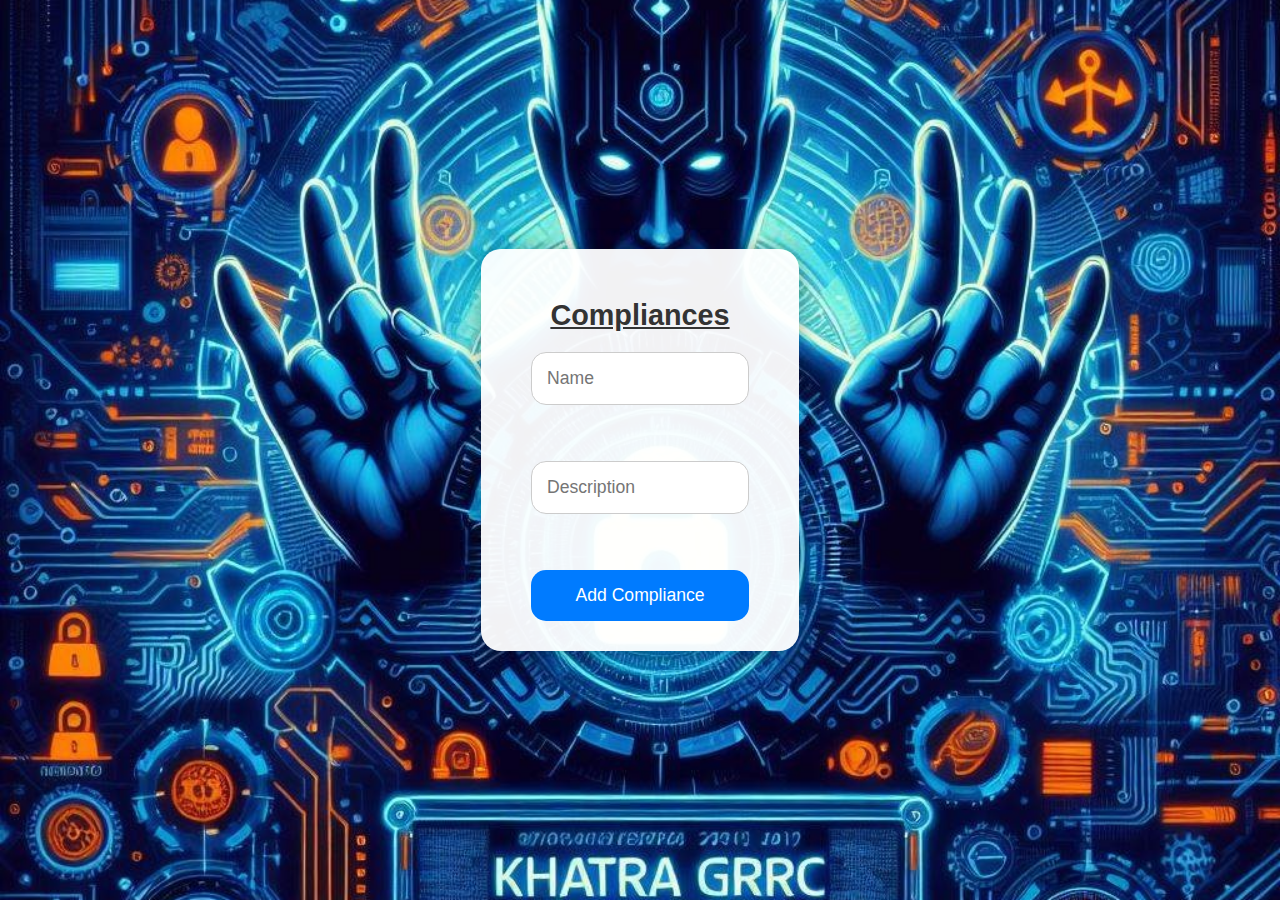
<file: templates/compliances.html>
<!DOCTYPE html>
<html lang="en">
<head>
    <meta charset="UTF-8">
    <meta name="viewport" content="width=device-width, initial-scale=1.0">
    <title>Compliance</title>
    <style>
        body {
            margin: 0;
            padding: 0;
            font-family: Arial, sans-serif;
            background-image: url("/static/grc.png");
            background-size: cover;
            background-position: center;
            height: 100vh;
            display: flex;
            justify-content: center;
            align-items: center;
        }
        
        .container {
            max-width: 600px; /* Adjusted container width */
            padding: 30px; /* Smaller padding */
            background-color: rgba(255, 255, 255, 0.95); /* Increased opacity for better readability */
            border-radius: 20px;
            box-shadow: 0 0 20px rgba(0, 0, 0, 0.3);
            text-align: center;
        }
        
        h1 {
            margin-bottom: 20px; /* Smaller margin */
            color: #333;
            font-size: 1.8rem; /* Slightly smaller font size */
        }
        
        form {
            display: flex;
            flex-direction: column;
            align-items: center;
        }
        
        input[type="text"] {
            width: calc(100% - 40px); /* Adjusted width */
            padding: 15px; /* Smaller padding */
            margin-bottom: 20px;
            border: 1px solid #ccc;
            border-radius: 15px;
            box-sizing: border-box;
            font-size: 1.1rem; /* Slightly smaller font size */
        }
        
        button {
            width: calc(100% - 40px); /* Adjusted width */
            padding: 15px 20px; /* Smaller padding */
            background-color: #007bff;
            color: #fff;
            border: none;
            border-radius: 15px;
            cursor: pointer;
            transition: background-color 0.3s ease;
            font-size: 1.1rem; /* Slightly smaller font size */
        }
        
        button:hover {
            background-color: #0056b3;
        }
    </style>
</head>
<body>
    <div class="container">
        <h1><u>Compliances</u></h1>
        <form method="POST">
            <input type="text" name="name" placeholder="Name" required><br><br>
            <input type="text" name="description" placeholder="Description" required><br><br>
            <button type="submit">Add Compliance</button>
        </form>
    </div>
</body>
</html>
</file>
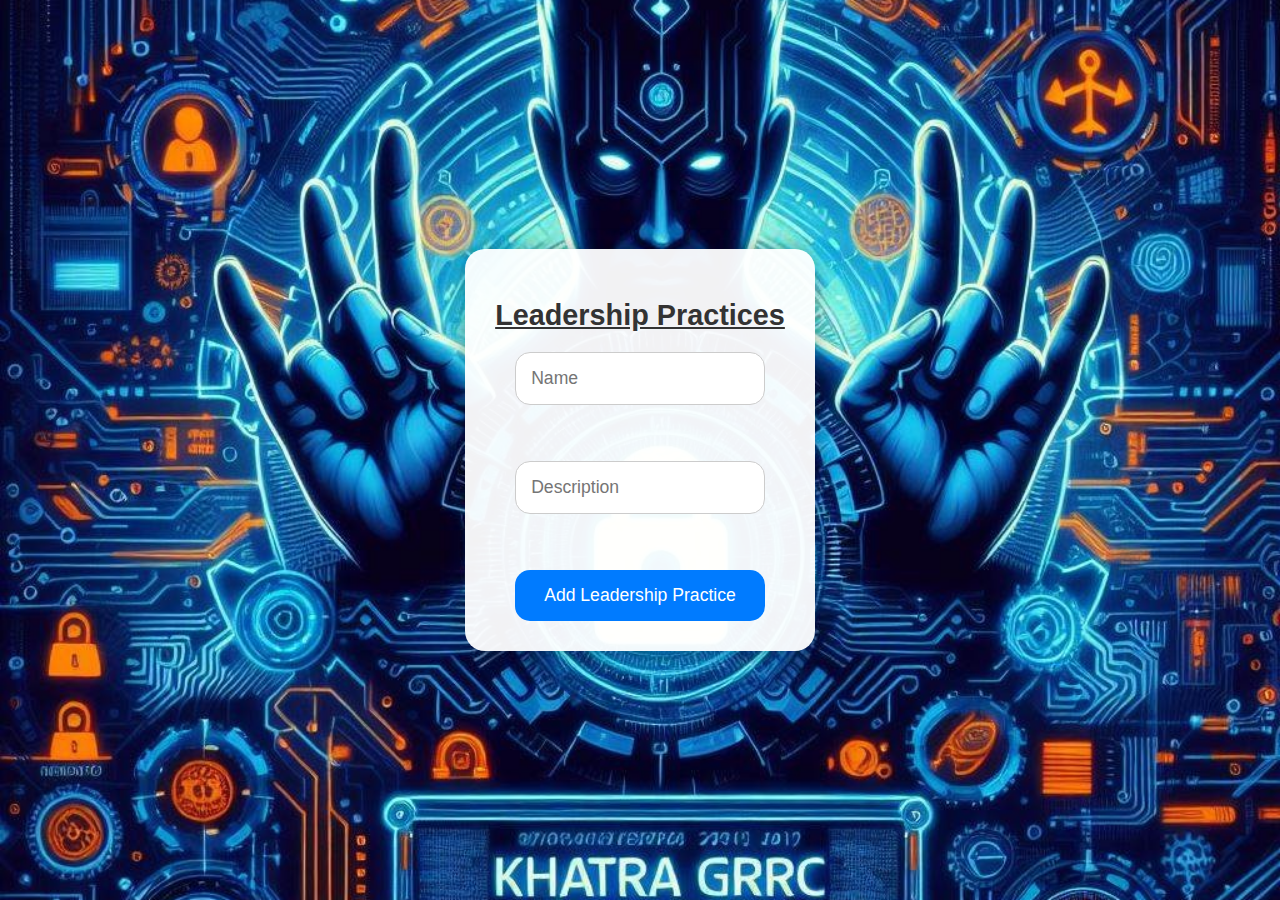
<file: templates/leadership_practices.html>
<!DOCTYPE html>
<html lang="en">
<head>
    <meta charset="UTF-8">
    <meta name="viewport" content="width=device-width, initial-scale=1.0">
    <title>Leadership Practices</title>
    <style>
        body {
            margin: 0;
            padding: 0;
            font-family: Arial, sans-serif;
            background-image: url("/static/grc.png");
            background-size: cover;
            background-position: center;
            height: 100vh;
            display: flex;
            justify-content: center;
            align-items: center;
        }
        
        .container {
            max-width: 600px; /* Adjusted container width */
            padding: 30px; /* Smaller padding */
            background-color: rgba(255, 255, 255, 0.95); /* Increased opacity for better readability */
            border-radius: 20px;
            box-shadow: 0 0 20px rgba(0, 0, 0, 0.3);
            text-align: center;
        }
        
        h1 {
            margin-bottom: 20px; /* Smaller margin */
            color: #333;
            font-size: 1.8rem; /* Slightly smaller font size */
        }
        
        form {
            display: flex;
            flex-direction: column;
            align-items: center;
        }
        
        input[type="text"] {
            width: calc(100% - 40px); /* Adjusted width */
            padding: 15px; /* Smaller padding */
            margin-bottom: 20px;
            border: 1px solid #ccc;
            border-radius: 15px;
            box-sizing: border-box;
            font-size: 1.1rem; /* Slightly smaller font size */
        }
        
        button {
            width: calc(100% - 40px); /* Adjusted width */
            padding: 15px 20px; /* Smaller padding */
            background-color: #007bff;
            color: #fff;
            border: none;
            border-radius: 15px;
            cursor: pointer;
            transition: background-color 0.3s ease;
            font-size: 1.1rem; /* Slightly smaller font size */
        }
        
        button:hover {
            background-color: #0056b3;
        }
    </style>
</head>
<body>
    <div class="container">
        <h1><u>Leadership Practices</u></h1>
        <form method="POST">
            <input type="text" name="name" placeholder="Name" required><br><br>
            <input type="text" name="description" placeholder="Description" required><br><br>
            <button type="submit">Add Leadership Practice</button>
        </form>
    </div>
</body>
</html>
</file>
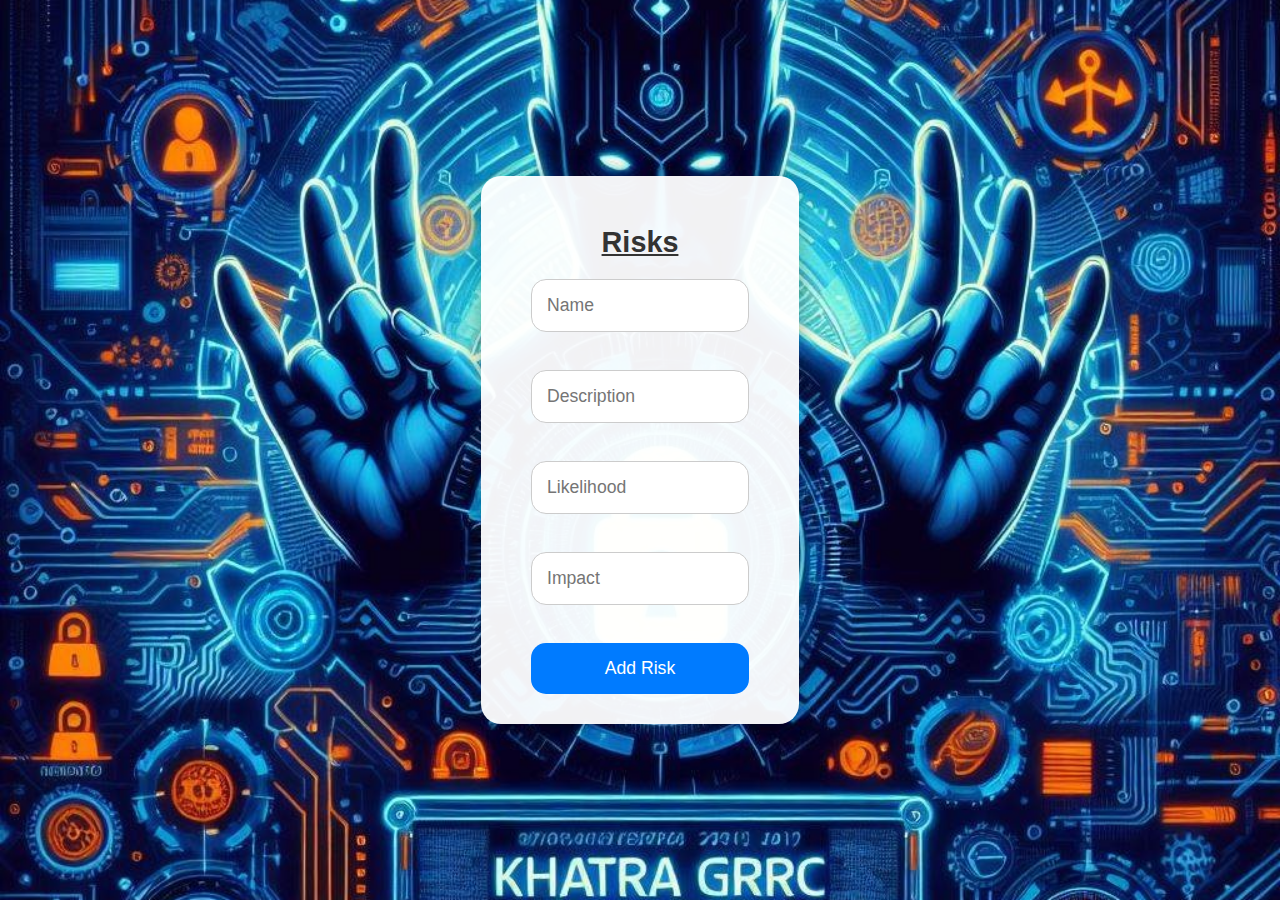
<file: templates/risks.html>
<!DOCTYPE html>
<html lang="en">
<head>
    <meta charset="UTF-8">
    <meta name="viewport" content="width=device-width, initial-scale=1.0">
    <title>Risks</title>
    <style>
        body {
            margin: 0;
            padding: 0;
            font-family: Arial, sans-serif;
            background-image: url("/static/grc.png");
            background-size: cover;
            background-position: center;
            height: 100vh;
            display: flex;
            justify-content: center;
            align-items: center;
        }
        
        .container {
            max-width: 600px; /* Adjusted container width */
            padding: 30px; /* Smaller padding */
            background-color: rgba(255, 255, 255, 0.95); /* Increased opacity for better readability */
            border-radius: 20px;
            box-shadow: 0 0 20px rgba(0, 0, 0, 0.3);
            text-align: center;
        }
        
        h1 {
            margin-bottom: 20px; /* Smaller margin */
            color: #333;
            font-size: 1.8rem; /* Slightly smaller font size */
        }
        
        form {
            display: flex;
            flex-direction: column;
            align-items: center;
        }
        
        input[type="text"] {
            width: calc(100% - 40px); /* Adjusted width */
            padding: 15px; /* Smaller padding */
            margin-bottom: 20px;
            border: 1px solid #ccc;
            border-radius: 15px;
            box-sizing: border-box;
            font-size: 1.1rem; /* Slightly smaller font size */
        }
        
        button {
            width: calc(100% - 40px); /* Adjusted width */
            padding: 15px 20px; /* Smaller padding */
            background-color: #007bff;
            color: #fff;
            border: none;
            border-radius: 15px;
            cursor: pointer;
            transition: background-color 0.3s ease;
            font-size: 1.1rem; /* Slightly smaller font size */
        }
        
        button:hover {
            background-color: #0056b3;
        }
    </style>
</head>
<body>
    <div class="container">
        <h1><u>Risks</u></h1>
        <form method="POST">
            <input type="text" name="name" placeholder="Name" required><br>
            <input type="text" name="description" placeholder="Description" required><br>
            <input type="text" name="likelihood" placeholder="Likelihood" required><br>
            <input type="text" name="impact" placeholder="Impact" required><br>
            <button type="submit">Add Risk</button>
        </form>
    </div>
</body>
</html>
</file>
